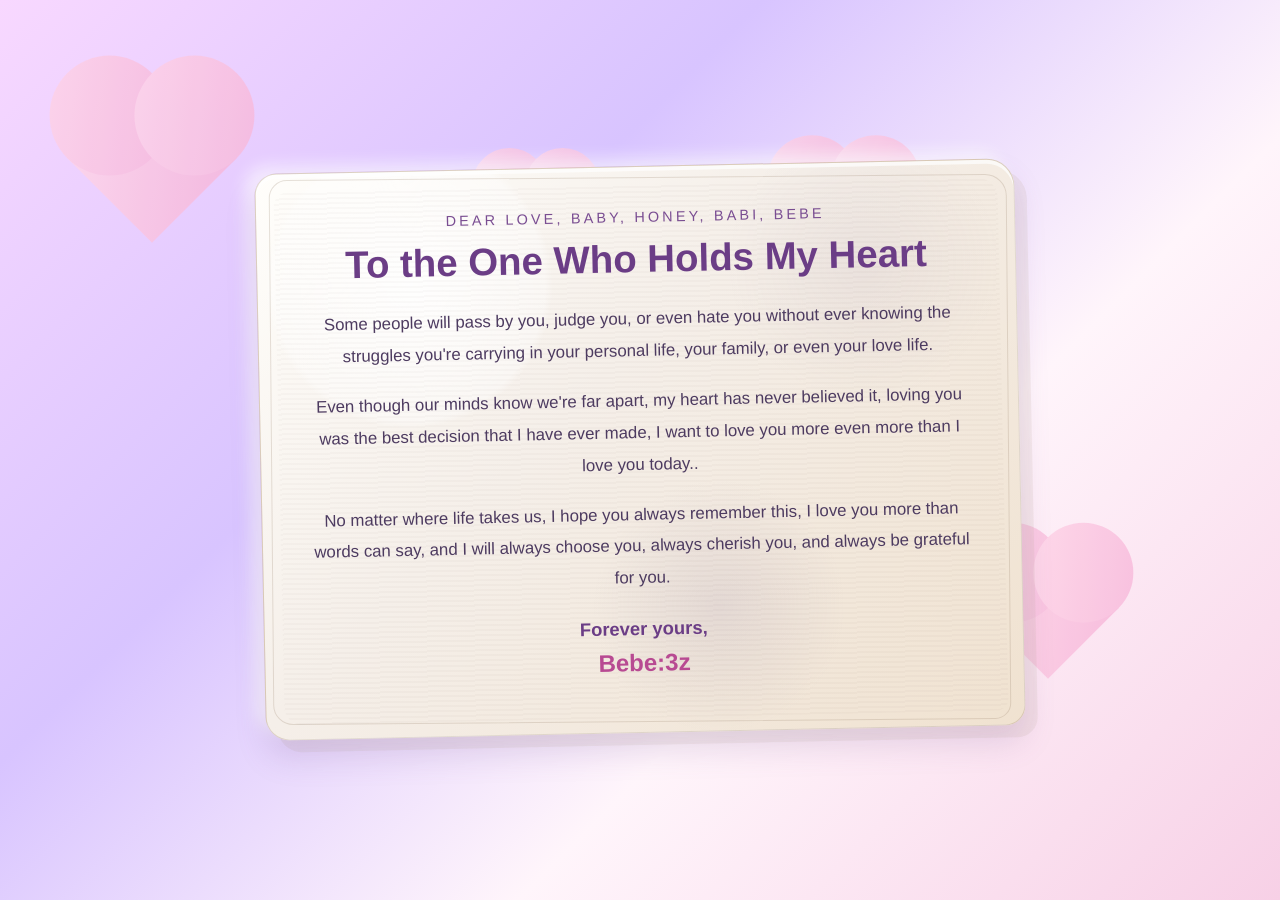
<file: index.html>
<!DOCTYPE html>
<html lang="en">
<head>
    <meta charset="UTF-8">
    <meta name="viewport" content="width=device-width, initial-scale=1.0">
    <title>For My Love</title>
    <link rel="stylesheet" href="style.css">
</head>
<body class="letter-page">
    <div class="background-decor" aria-hidden="true">
        <div class="heart heart-1"></div>
        <div class="heart heart-2"></div>
        <div class="heart heart-3"></div>
        <div class="heart heart-4"></div>
        <div class="heart heart-5"></div>
        <div class="heart heart-6"></div>
    </div>

    <main class="letter-wrapper">
        <section class="letter-card">
            <p class="letter-kicker">Dear love, baby, honey, babi, bebe</p>
            <h1>To the One Who Holds My Heart</h1>
            <div class="letter-body">
                <p>
                    ‎Some people will pass by you, judge you, or even hate you without ever knowing the struggles you're carrying in your personal life, your family, or even your love life.
                </p>
                <p>
                    ‎Even though our minds know we're far apart, my heart has never believed it,
‎loving you was the best decision that I have ever made, I want to love you more even more than I love you today..
                </p>
                <p>
                    No matter where life takes us, I hope you always remember this, I love you more
                    than words can say, and I will always choose you, always cherish you, and always
                    be grateful for you.
                </p>
            </div>
            <p class="signature">Forever yours,<br> <span>Bebe:3z</span></p>
        </section>
    </main>
</body>
</html>
</file>
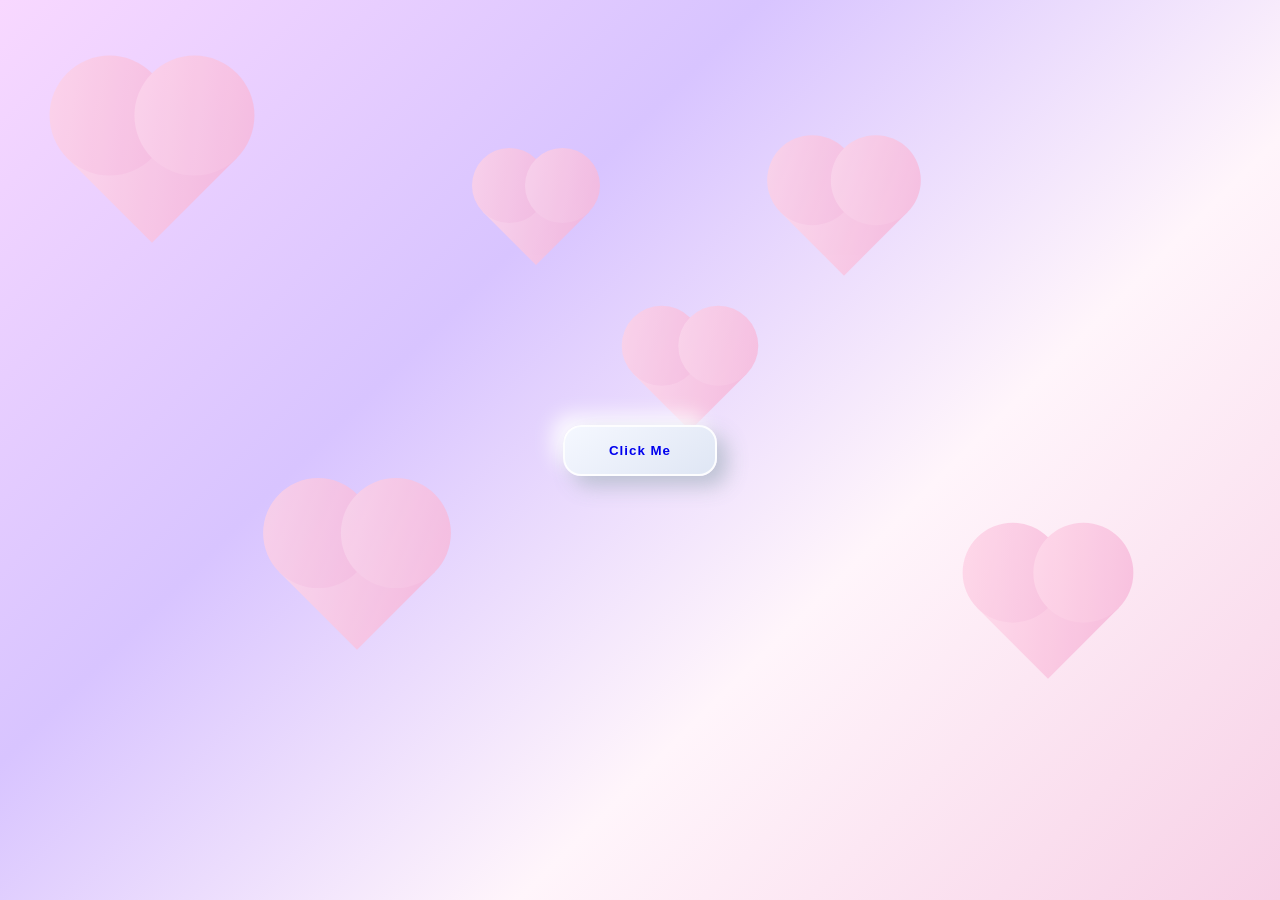
<file: Untitled-1.html>
<!DOCTYPE html>
<html lang="en">
<head>
    <meta charset="UTF-8">
    <meta name="viewport" content="width=device-width, initial-scale=1.0">
    <title>Document</title>
    <link rel="stylesheet" href="style.css">
</head>
<body>

    <!-- Background Decor -->
    <div class="background-decor" aria-hidden="true">
        <div class="heart heart-1"></div>
        <div class="heart heart-2"></div>
        <div class="heart heart-3"></div>
        <div class="heart heart-4"></div>
        <div class="heart heart-5"></div>
        <div class="heart heart-6"></div>
    </div>

    <!-- Button -->
    <button class="btn" type="button">
        <span class="btn-bg"></span>
        <span class="btn-text"><a href="index.html">Click Me</a></span>
    </button>

</body>
</html>
</file>
<file: style.css>
/* Base Page Layout */
        body {
            margin: 0;
            height: 100vh;
            background: linear-gradient(135deg, #f8d8ff 0%, #d8c4ff 35%, #fff5fb 65%, #f7d0e6 100%);
            font-family: Arial, sans-serif;
            display: flex;
            justify-content: center;
            align-items: center;
            overflow: hidden;
            position: relative;
        }

        /* Background Container */
        .background-decor {
            position: absolute;
            top: 0;
            left: 0;
            width: 100%;
            height: 100%;
            pointer-events: none;
            z-index: 0;
        }

        /* CSS Heart Shapes */
        .heart {
            position: absolute;
            width: 100px;
            height: 100px;
            background: linear-gradient(145deg, #ffd6e8, #f7b5d9);
            transform: rotate(-45deg);
            opacity: 0.8;
            animation: float 6s ease-in-out infinite alternate;
        }

        .heart::before,
        .heart::after {
            content: "";
            position: absolute;
            width: 100px;
            height: 100px;
            background: inherit;
            border-radius: 50%;
        }

        .heart::before {
            top: -50px;
            left: 0;
        }

        .heart::after {
            left: 50px;
            top: 0;
        }

        /* Heart Placements & Sizes */
        .heart-1 {
            left: 8%;
            top: 12%;
            transform: scale(1.2) rotate(-45deg);
            animation-duration: 6s;
        }

        .heart-2 {
            left: 62%;
            top: 18%;
            transform: scale(0.9) rotate(-45deg);
            animation-duration: 4s;
        }

        .heart-3 {
            left: 24%;
            top: 58%;
            transform: scale(1.1) rotate(-45deg);
            animation-duration: 8s;
        }

        .heart-4 {
            left: 78%;
            top: 62%;
            transform: scale(1) rotate(-45deg);
            animation-duration: 5s;
        }

        .heart-5 {
            left: 50%;
            top: 36%;
            transform: scale(0.8) rotate(-45deg);
            animation-duration: 7s;
        }

        .heart-6 {
            left: 38%;
            top: 18%;
            transform: scale(0.75) rotate(-45deg);
            animation-duration: 5.5s;
        }

        /* Floating Animation */
        @keyframes float {
            0% {
                margin-top: 0px;
            }
            100% {
                margin-top: -20px;
            }
        }

        /* Button Styling */
        .btn {
            position: relative;
            z-index: 1;
            padding: 16px 44px;
            color: #3e4a9b;
            background: linear-gradient(145deg, #f5f8ff, #dfe6f4);
            border: 2px solid rgba(255, 255, 255, 0.9);
            border-radius: 18px;
            cursor: pointer;
            box-shadow: 10px 10px 20px rgba(180, 188, 203, 0.85), 
                        -10px -10px 20px rgba(255, 255, 255, 0.9);
            overflow: hidden;
            transition: color 0.4s, border-color 0.3s, box-shadow 0.3s, transform 0.3s;
        }

        /* Hover Background Animation */
        .btn-bg {
            position: absolute;
            top: 0;
            left: 0;
            width: 100%;
            height: 100%;
            background: linear-gradient(135deg, #ffd6e8, #f4a6d7, #d8c5ff);
            z-index: 0;
            transform: scaleX(0);
            transform-origin: right;
            transition: transform 0.45s ease-in-out;
        }

        .btn-text {
            position: relative;
            z-index: 2;
            font-weight: bold;
            letter-spacing: 1px;

        }

        .btn a {
              text-decoration: none;
               position: relative;
            z-index: 2;
            font-weight: bold;
            letter-spacing: 1px;
        }

        /* Button Hover State */
        .btn:hover {
            color: #ffffff;
            border-color: rgba(255, 255, 255, 0.5);
            box-shadow: inset 4px 4px 10px rgba(255, 255, 255, 0.4), 
                        inset -4px -4px 10px rgba(150, 132, 195, 0.4), 
                        0 8px 18px rgba(132, 119, 177, 0.25);
            transform: translateY(-2px);
        }

        .btn:hover .btn-bg {
            transform: scaleX(1);
            transform-origin: left;
        }

        /* Crumpled paper letter */
        .letter-page {
            display: flex;
            justify-content: center;
            align-items: center;
            background: linear-gradient(135deg, #f8d8ff 0%, #d8c4ff 35%, #fff5fb 65%, #f7d0e6 100%);
        }

        .letter-wrapper {
            position: relative;
            z-index: 1;
            width: min(92vw, 760px);
            display: flex;
            justify-content: center;
            align-items: center;
        }

        .letter-card {
            position: relative;
            width: min(88vw, 760px);
            background:
                radial-gradient(circle at 20% 20%, rgba(255,255,255,0.9), rgba(255,255,255,0.4) 18%, transparent 19%),
                radial-gradient(circle at 80% 18%, rgba(120,100,140,0.08), transparent 18%),
                radial-gradient(circle at 60% 78%, rgba(120,100,140,0.12), transparent 20%),
                linear-gradient(135deg, #fffefb 0%, #f5efe9 42%, #f0e2d0 100%);
            border: 1px solid rgba(154, 128, 103, 0.28);
            border-radius: 22px 28px 20px 24px;
            padding: 42px 48px 32px;
            text-align: center;
            color: #4a2b5d;
            box-shadow:
                0 18px 30px rgba(126, 94, 155, 0.18),
                0 4px 0 rgba(255,255,255,0.7) inset,
                12px 12px 0 rgba(185, 160, 144, 0.14),
                -10px -8px 16px rgba(255,255,255,0.6);
            transform: rotate(-1.2deg);
            overflow: hidden;
        }

        .letter-card::before,
        .letter-card::after {
            content: "";
            position: absolute;
            inset: 10px;
            border-radius: 18px 22px 16px 20px;
            pointer-events: none;
        }

        .letter-card::before {
            border: 1px solid rgba(140, 118, 98, 0.22);
            transform: rotate(0.7deg);
        }

        .letter-card::after {
            inset: 18px 16px 14px 18px;
            background:
                repeating-linear-gradient(
                    0deg,
                    rgba(120, 100, 90, 0.04),
                    rgba(120, 100, 90, 0.04) 2px,
                    transparent 2px,
                    transparent 5px
                );
            mix-blend-mode: multiply;
            opacity: 0.75;
            border-radius: 14px 20px 12px 18px;
        }

        .letter-kicker {
            margin: 0 0 12px;
            font-size: 0.9rem;
            letter-spacing: 0.22em;
            text-transform: uppercase;
            color: #7a4d93;
        }

        .letter-card h1 {
            margin: 0 0 22px;
            font-size: clamp(2rem, 3vw, 3rem);
            color: #6b3d86;
            position: relative;
            z-index: 1;
        }

        .letter-body {
            position: relative;
            z-index: 1;
            font-size: 1.05rem;
            line-height: 1.9;
            color: #4d3b60;
        }

        .letter-body p {
            margin: 0 0 18px;
        }

        .signature {
            position: relative;
            z-index: 1;
            margin-top: 20px;
            font-size: 1.15rem;
            font-weight: 700;
            color: #6b3d86;
            line-height: 1.6;
        }

        .signature span {
            font-size: 1.5rem;
            color: #b84a92;
        }
</file>
